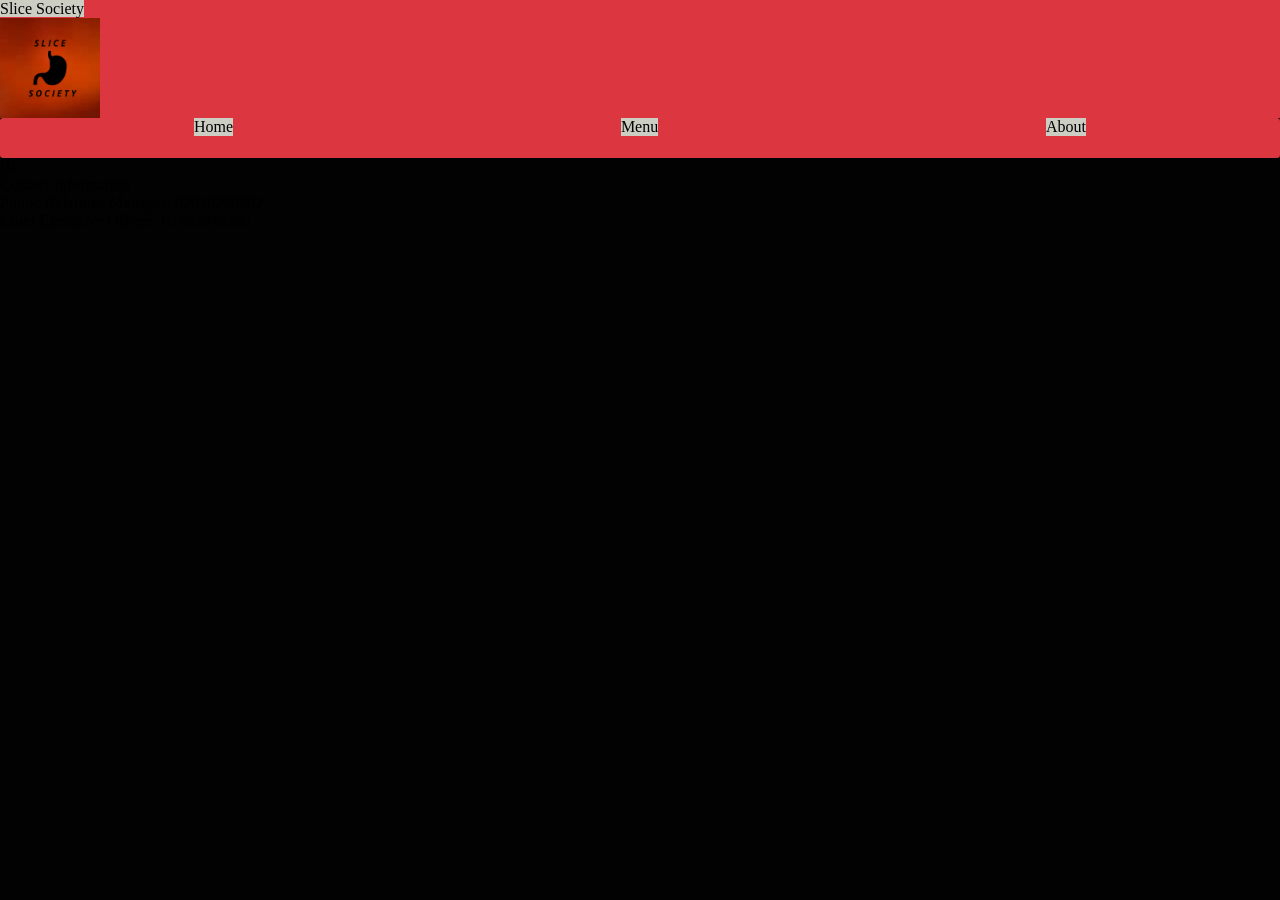
<file: index.html>
<!DOCTYPE html>
<html lang="en">
<head>
  <meta charset="UTF-8">
  <meta name="viewport" content="width=device-width, initial-scale=1.0">
  <link rel="stylesheet" href="css/style.css">
  <title>Document</title>
</head>
<body>
  <div id="wrapper">
    <header>
        <a href="index.html">Slice Society</a>
        <img src="/img/logo.png" id="headerlogo">
    </header>

    <nav>
      <div class="navblock"><a href="index.html">Home</a></div>
      <div class="navblock"><a href="menu.html">Menu</a></div>
      <div class="navblock"><a href="about.html">About</a></div>
    </nav>
    
    <div id="herologo">

    </div>

    <div class="filler">
   
    </div>

    <footer>
      <p>Hi</p>
      <p>Contact Information</p>
      <p>Public Relations Manager: 02048290982</p>
      <p>Chief Executive Officer: 02493948390</p>
    </footer>
  </div>
</body>
</html>
</file>
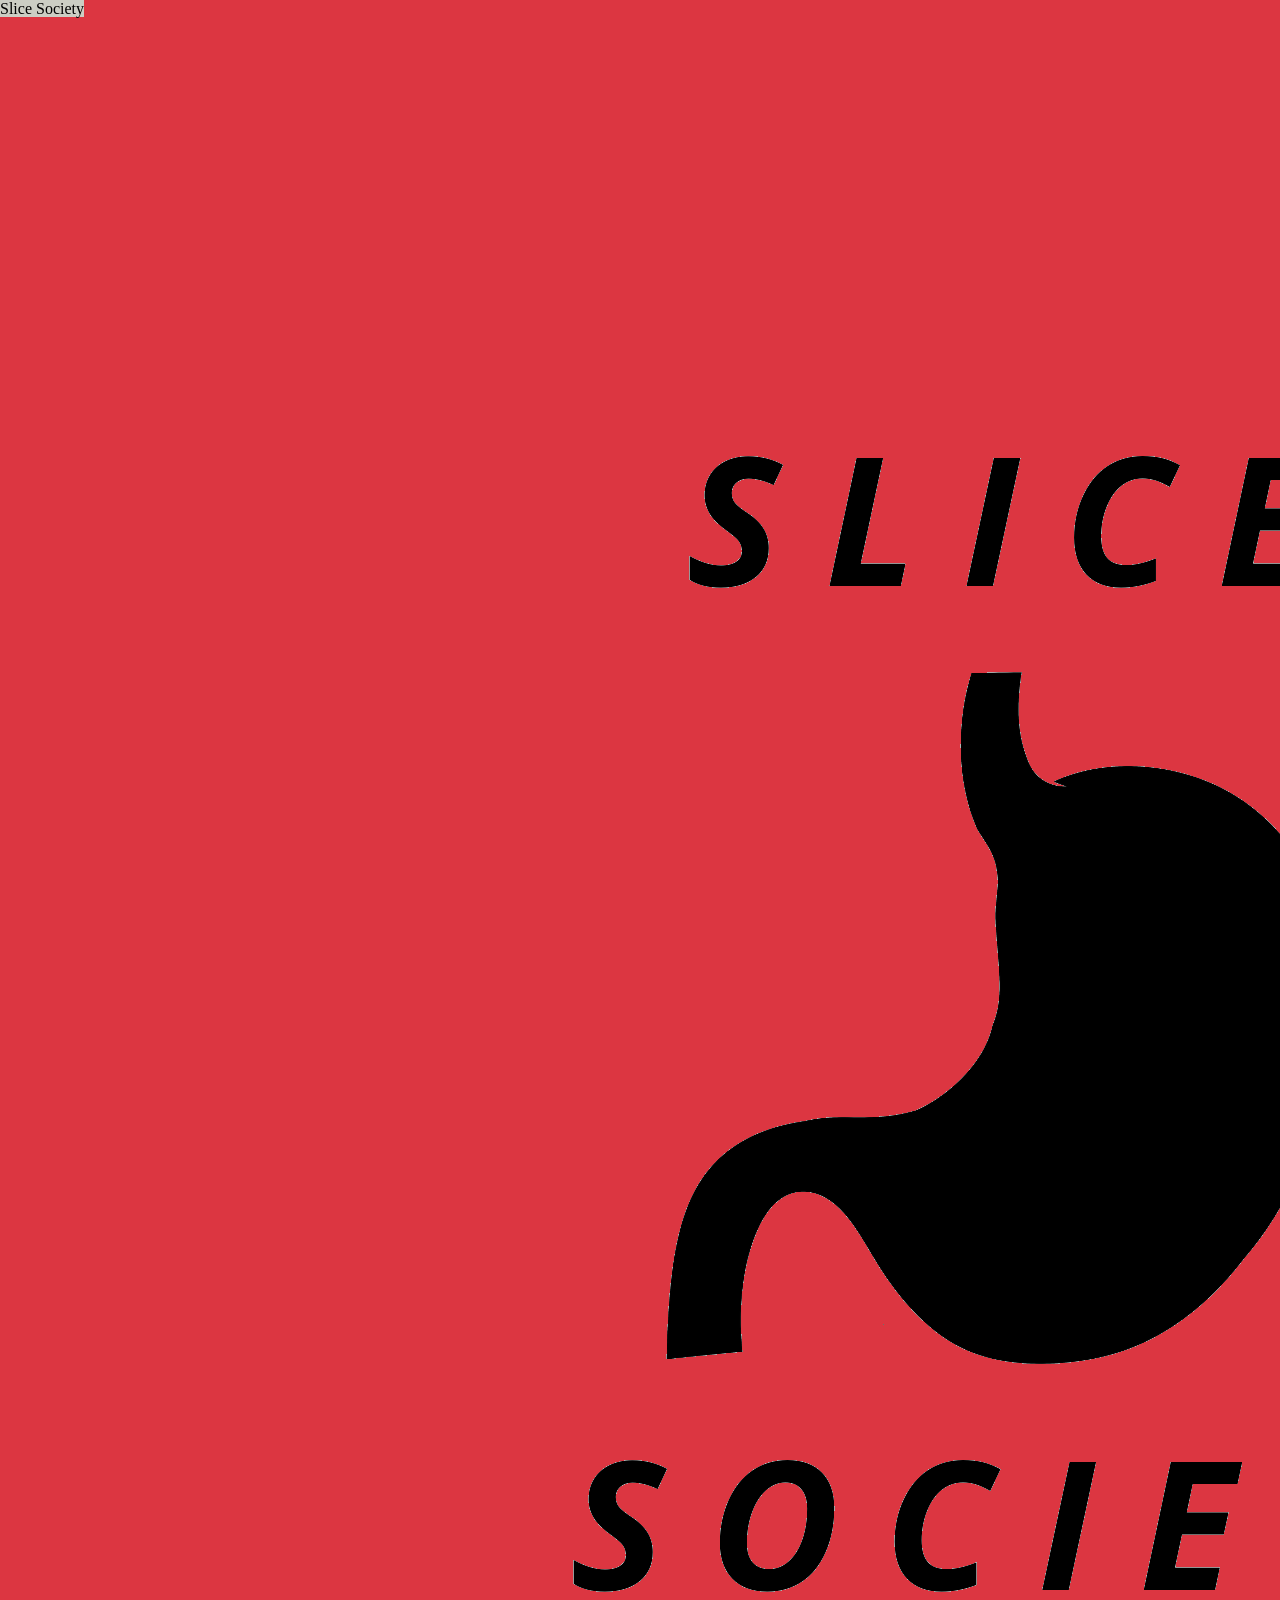
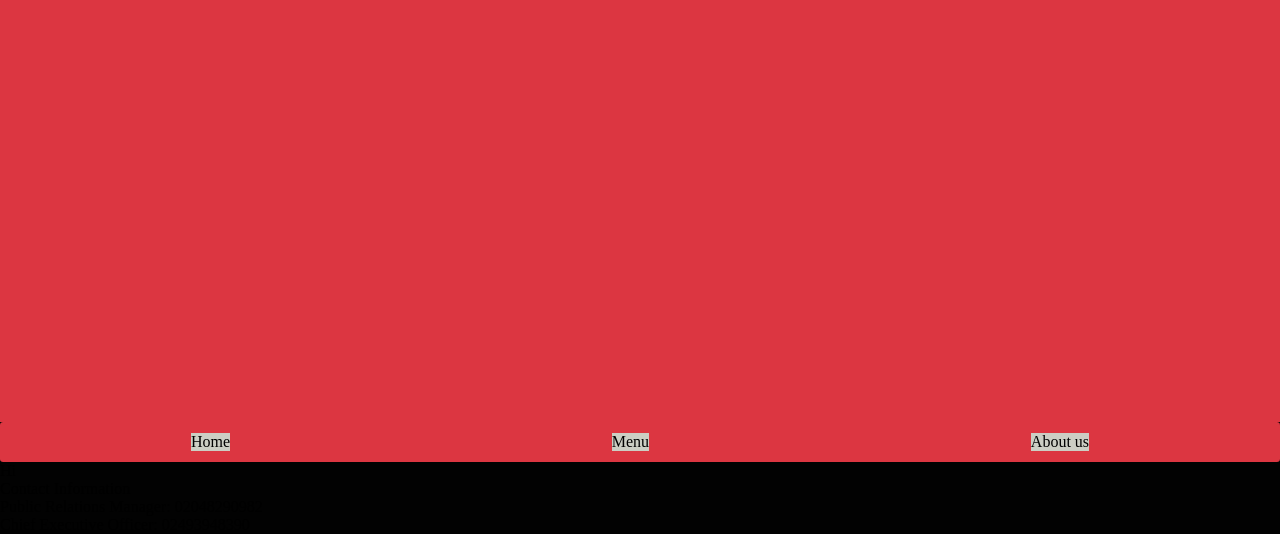
<file: about.html>
<!DOCTYPE html>
<html lang="en">
<head>
  <meta charset="UTF-8">
  <meta name="viewport" content="width=device-width, initial-scale=1.0">
  <link rel="stylesheet" href="css/style.css">
  <title>Document</title>
</head>
<body>
  <div id="wrapper">
    <header>
        <a href="">Slice Society</a>
        <img src="/img/logo.png">
    </header>

    <nav>
      <a href="index.html">Home</a>
      <a href="menu.html">Menu</a>
      <a href="about.html">About us</a>
    </nav>
    
    <div>

    </div>

    <div>
   
    </div>

    <footer>
      <p>Hi</p>
      <p>Contact Information</p>
      <p>Public Relations Manager: 02048290982</p>
      <p>Chief Executive Officer: 02493948390</p>
    </footer>
  </div>
</body>
</html>
</file>
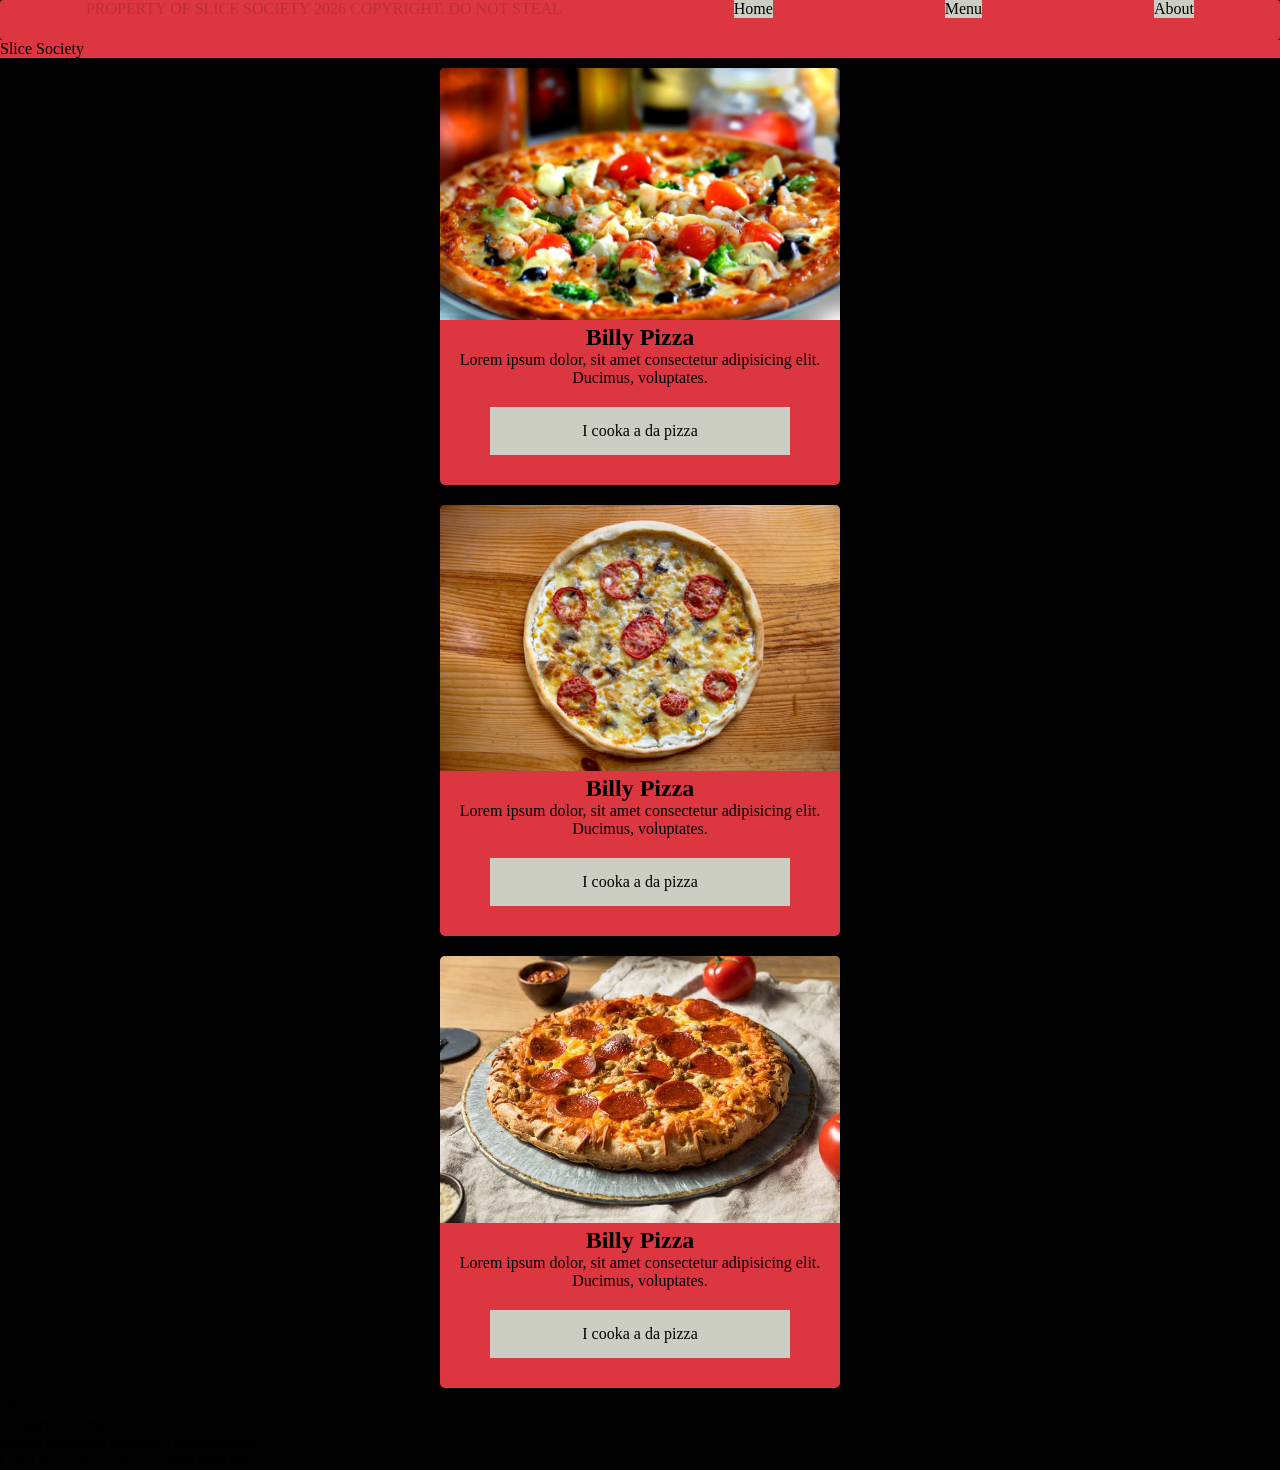
<file: menu.html>
<!DOCTYPE html>
<html lang="en">
<head>
  <meta charset="UTF-8">
  <meta name="viewport" content="width=device-width, initial-scale=1.0">
  <link rel="stylesheet" href="css/style.css">
  <title>Document</title>
</head>
<body>
  <div id="wrapper">
    <nav>
      <p>PROPERTY OF SLICE SOCIETY 2026 COPYRIGHT. DO NOT STEAL</p>
      <div class="navblock"><a href="index.html">Home</a></div>
      <div class="navblock"><a href="menu.html">Menu</a></div>
      <div class="navblock"><a href="about.html">About</a></div>
    </nav>

    <header>Slice Society</header>


    <div class="cardscontainer">
        <div class="card">
            <img src="/img/pizza1.avif" class="cardimage">
            <h2>Billy Pizza</h2>
            <p>Lorem ipsum dolor, sit amet consectetur adipisicing elit. Ducimus, voluptates.</p>
            <a href="#">I cooka a da pizza</a>
        </div>
    </div>

    <div class="cardscontainer">
        <div class="card">
            <img src="/img/pizza2.avif" class="cardimage">
            <h2>Billy Pizza</h2>
            <p>Lorem ipsum dolor, sit amet consectetur adipisicing elit. Ducimus, voluptates.</p>
            <a href="#">I cooka a da pizza</a>
        </div>
    </div>

    <div class="cardscontainer">
        <div class="card">
            <img src="/img/pizza3.png" class="cardimage">
            <h2>Billy Pizza</h2>
            <p>Lorem ipsum dolor, sit amet consectetur adipisicing elit. Ducimus, voluptates.</p>
            <a href="#">I cooka a da pizza</a>
        </div>
    </div>

    <footer>
      <p>Hi</p>
      <p>Contact Information</p>
      <p>Public Relations Manager: 02048290982</p>
      <p>Chief Executive Officer: 02493948390</p>
    </footer>
  </div>
</body>
</html>
</file>
<file: css/style.css>
* {
    box-sizing: border-box;
    padding: 0;
    margin: 0;
}
:root {
    --MainColor: rgb(220,54,65);
    --BGColor: rgb(2, 2, 2);
    --TertColor: rgb(204, 206, 196);
}

nav {
    background-color: var(--MainColor );
    grid-area:nav; 
    border-radius: 0.2rem;
    display: flex;
    justify-content: space-around;
    height: 40px;
}


nav p {
    color: rgba(0, 0, 0, 0.132);
}

.navblock {
    display: block;
    background-color: var();
}

nav a {
    display: block;
    align-self: center;
}

header {
    background-color: var(--MainColor);
}


body {
    background-color: var(--BGColor)
}



#headerlogo {
    background-image: url(/img/pizza1.avif);
    display: block;
}

.filler {
    background-color: var(--BGColor);
    display: block;
}




a {
    text-decoration: none;
    background-color: var(--TertColor);
    color: black;
}

.cardscontainer {
    display: flex;
    justify-content: center;
    flex-wrap: wrap;
    flex-direction: row;
}

.card {
    background-color: var(--MainColor);
    max-width: 400px;
    border-radius: 5px;
    padding-bottom: 10px;
    margin: 10px;
}

.cardimage {
    background-color: var(--BGColor);
    width: 100%;
    border-radius: 5px 5px 0 0;
    clip:100px;
}

.card a {
    text-align: center;
    padding: 15px 20px;
    margin: 20px 50px;
    display: block;
}

.card:hover {
    background-color: black;
    color: white;
    cursor: pointer;
    transform: scale(1.03);
    transition: all 0.2s ease;
}

.card h2 {
    text-align: center;
}

.card p {
    text-align: center;
}

#headerlogo {
    width: 100px;
    height:100px;
}
</file>
